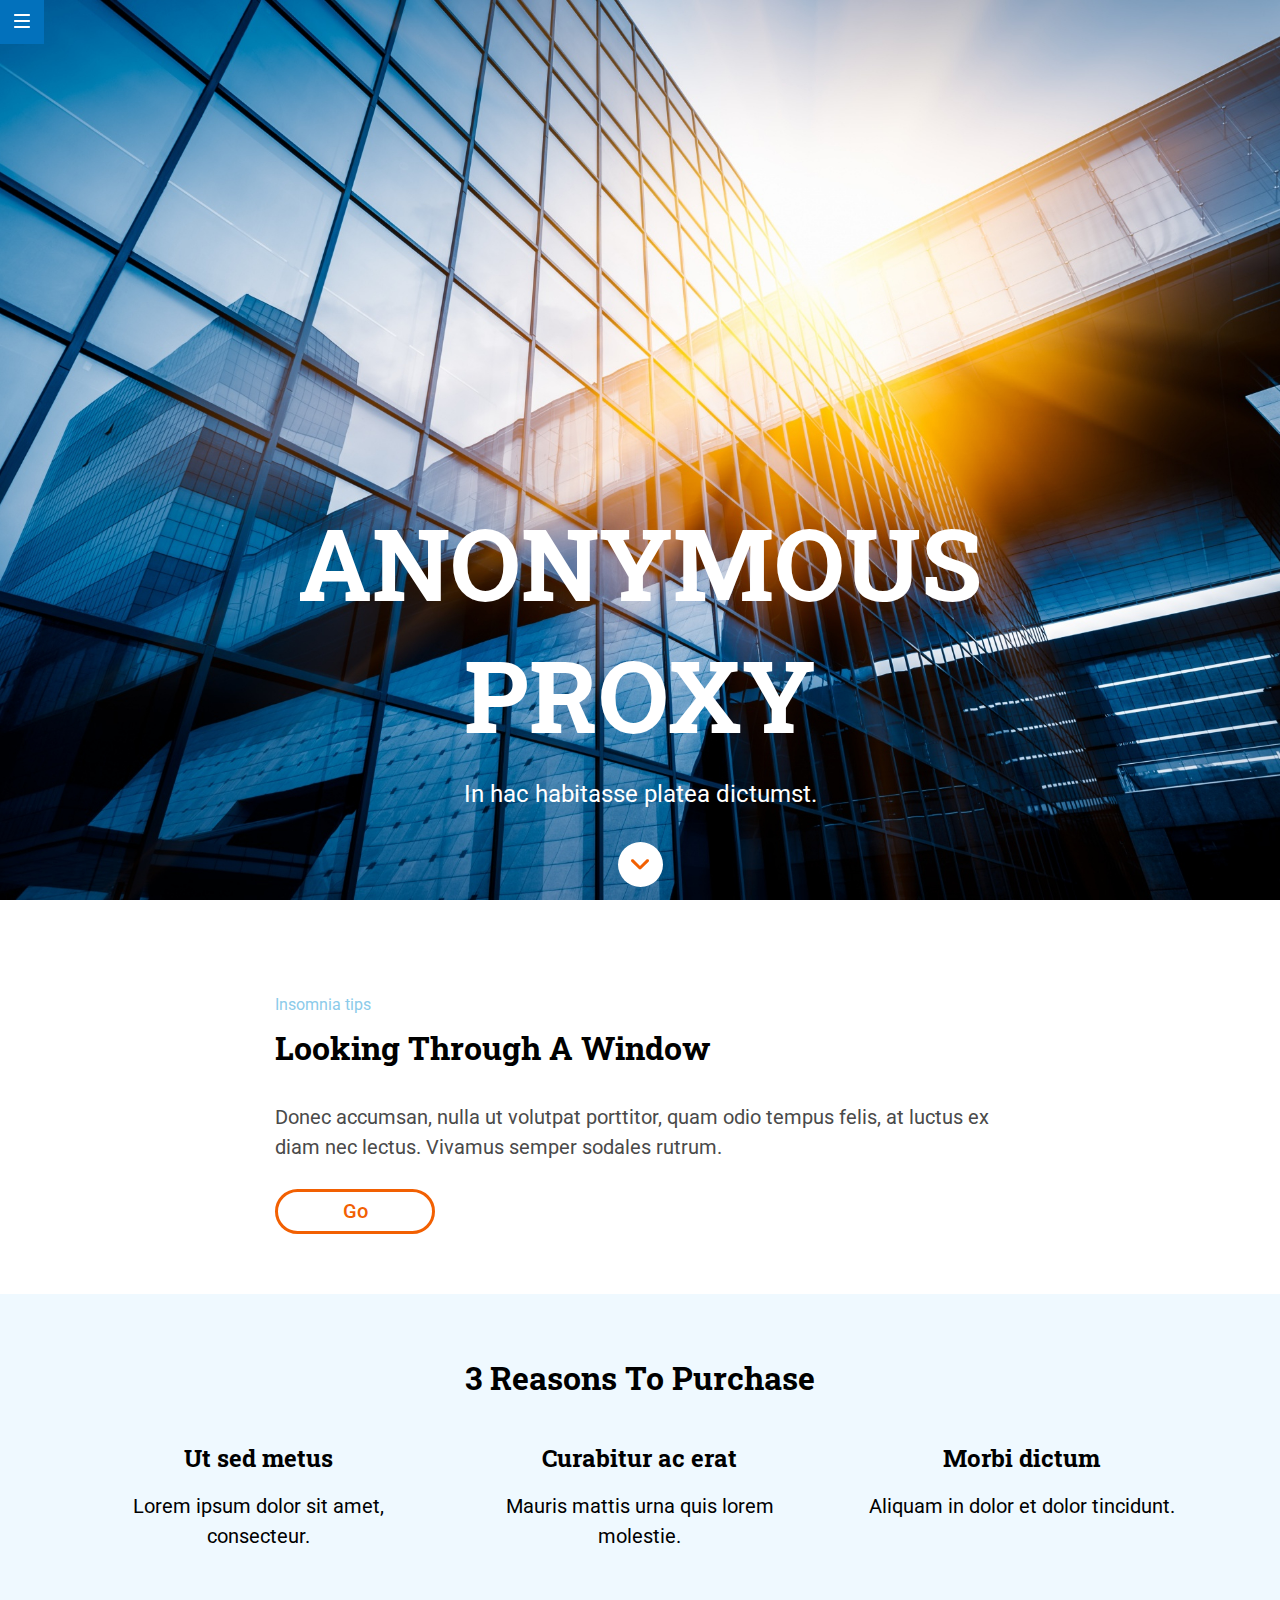
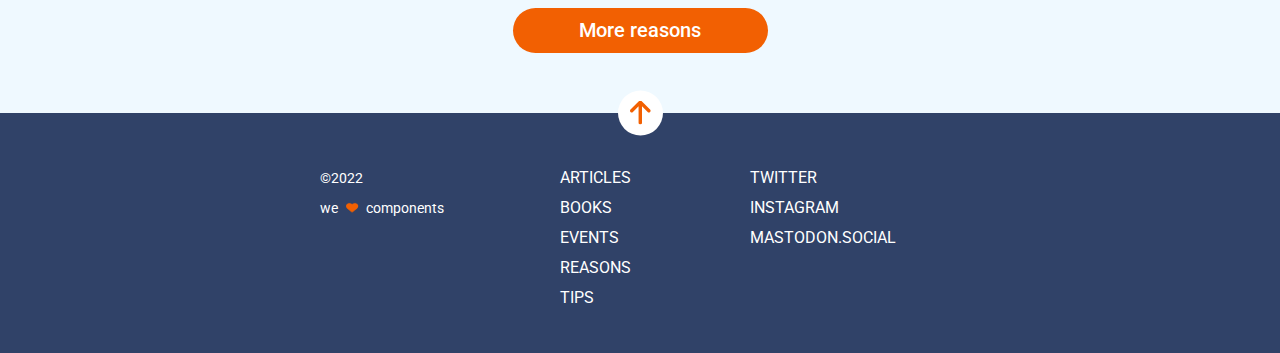
<file: docs/index.html>
<!DOCTYPE html>
<html lang="es">
  <head>
    <meta charset="UTF-8" />
    <meta name="viewport" content="width=device-width, initial-scale=1" />
    <title>Anonymous Proxy</title>
    <link rel="shortcut icon" type="image/png" href="./assets/images/favicon.png">
    <link rel="stylesheet" href="https://cdnjs.cloudflare.com/ajax/libs/font-awesome/6.2.0/css/all.min.css">
    <link href="https://fonts.googleapis.com/css2?family=Roboto:ital,wght@0,100;0,300;0,400;0,500;0,700;0,900;1,100;1,300;1,400;1,500;1,700;1,900&display=swap" rel="stylesheet">
    <link href="https://fonts.googleapis.com/css2?family=Roboto+Slab:wght@400;500;600;700;800;900&display=swap" rel="stylesheet">
    <link rel="stylesheet" href="./assets/css/main.css" />
  </head>
  <body>
    <header class="header">
        <nav class="header__menu">
            <a class="header__menu--image" href="https://adalab.es" title="Menu" target="_blank"><img src="./assets/images/ico-menu.svg" alt="Logo menu"></img></a>
        </nav>
    </header>
    <main class="main">
        <section class="hero" id="hero">
            <h1 class="hero__title">Anonymous proxy</h1>
            <p class="hero__text">In hac habitasse platea dictumst.</p>
            <a class="hero__scroll" href="./index.html#secondModule" title="3 Reasons to Purchase"><img class="hero__scroll--image" src="./assets/images/ico-scroll-down.svg" alt="Logo scroll down"></img></a>
        </section>
        <section class="firstModule">
            <h4 class="firstModule__subtitle">Insomnia tips</h4>
            <h2 class="firstModule__title">Looking through a window</h2>
            <p class="firstModule__text">Donec accumsan, nulla ut volutpat porttitor, quam odio tempus felis, at luctus ex diam nec lectus. Vivamus semper sodales rutrum.</p>
            <a class="firstModule__link" href="https://adalab.es" title="Looking through a window" target="_blank">Go</a>
        </section>
        <section class="secondModule" id="secondModule">
            <h2 class="secondModule__title">3 reasons to purchase</h2>
            <div class="secondModule__articles">
                <article class="secondModule__article">
                    <h3 class="secondModule__article--title">Ut sed metus</h3>
                    <p class="secondModule__article--desc">Lorem ipsum dolor sit amet, consecteur.</p>
                </article>
                <article class="secondModule__article">
                    <h3 class="secondModule__article--title">Curabitur ac erat</h3>
                    <p class="secondModule__article--desc">Mauris mattis urna quis lorem molestie.</p>
                </article>
                <article class="secondModule__article">
                    <h3 class="secondModule__article--title">Morbi dictum</h3>
                    <p class="secondModule__article--desc">Aliquam in dolor et dolor tincidunt.</p>
                </article>
            </div>
            <a class="secondModule__link" href="https://adalab.es" title="More reasons" target="_blank">More reasons</a>
        </section>
    </main>
    <footer class="footer">
        <a class="footer__scroll" href="./index.html#hero" title="Home"><img src="./assets/images/ico-arrow.svg" alt=""></img></a>
        <div class="footer__menu">
            <nav>
                <ul class="footer__menu--site">
                    <li><a class="link" href="https://adalab.es" title="Books" target="_blank">Articles</a></li>
                    <li><a class="link" href="https://adalab.es" title="Books" target="_blank">Books</a></li>
                    <li><a class="link" href="https://adalab.es" title="Events" target="_blank">Events</a></li>
                    <li><a class="link" href="https://adalab.es" title="Reasons" target="_blank">Reasons</a></li>
                    <li><a class="link" href="https://adalab.es" title="Tips" target="_blank">Tips</a></li>
                </ul>
            </nav>
            <nav>
                <ul class="footer__menu--social">
                    <li><a class="link" href="https://adalab.es" title="Twitter" target="_blank">Twitter</a></li>
                    <li><a class="link" href="https://adalab.es" title="Instagram" target="_blank">Instagram</a></li>
                    <li><a class="link" href="https://adalab.es" title="Mastodon.social" target="_blank">Mastodon.social</a></li>
                </ul>
            </nav>
            <small class="footer__menu--small">
                <p class="small__copyright">&copy;2022</p>
                <p class="small__text">We <i class="fa-solid fa-heart fa-sm"></i> components</p>
            </small>
        </div>
    </footer>   
  </body>
</html>
</file>
<file: docs/assets/css/main.css>
*{box-sizing:border-box;margin:0;padding:0}:root{font-family:'Roboto', sans-serif;cursor:pointer;scroll-behavior:smooth}.body{max-width:1200px;margin:0 auto}.header{position:relative}.header__menu{background-color:#0271bc;position:fixed;width:37px;height:22px;overflow:hidden;padding:10px;display:flex;justify-content:center;align-items:center}.header__menu--image{width:13.5px;transform:translateY(-25%)}@media screen and (min-width: 768px){.header__menu--image{transform:none;width:15.1px}}@media screen and (min-width: 768px){.header__menu{width:44px;height:44px}}.hero{height:100vh;background:url("../images/cover.jpeg") no-repeat;background-size:cover;background-position:50%;display:flex;flex-direction:column;align-items:center;justify-content:flex-end;padding-bottom:2.125rem}@media screen and (min-width: 768px){.hero{padding-bottom:2.8125rem}}@media screen and (min-width: 1200px){.hero{padding-bottom:.8125rem}}.hero__title{font-family:"Roboto Slab",serif;text-transform:uppercase;word-spacing:100vw;text-align:center;color:#fff;font-weight:bold;font-size:2.625rem;line-height:3.4375rem}@media screen and (min-width: 768px){.hero__title{font-size:5rem;line-height:6.625rem}}@media screen and (min-width: 1200px){.hero__title{font-size:6.25rem;line-height:8.25rem}}.hero__text{color:#fff;font-size:1rem;line-height:1.1875rem;margin-top:1.25rem}@media screen and (min-width: 768px){.hero__text{font-size:1.5rem;line-height:1.75rem;width:21.25rem;text-align:center}}@media screen and (min-width: 1200px){.hero__text{width:100%}}.hero__scroll{width:37.9px;height:37.9px;background-color:#fff;border-radius:50%;display:flex;justify-content:center;align-items:center;margin-top:2.2rem;transition:background-color 0.5s, transform 1s ease}@media screen and (min-width: 768px){.hero__scroll{width:45px;height:45px;margin-top:.8125rem}}@media screen and (min-width: 1200px){.hero__scroll{margin-top:2.125rem}}.hero__scroll--image{width:16.8px;height:9.6px}@media screen and (min-width: 768px){.hero__scroll--image{width:18.9px;height:11.7px}}.hero__scroll:hover{background-color:#0271bc;transform-origin:center;transform:rotate(360deg)}.firstModule{display:flex;flex-direction:column;align-items:flex-start;margin-top:24.9px;padding:37px 15px 45px 15px}@media screen and (min-width: 768px){.firstModule{padding:37px 39px 60px 39px}}@media screen and (min-width: 1200px){.firstModule{padding:65px 275px 60px 275px}}.firstModule__subtitle{color:#8ccbea;font-size:.875rem;font-weight:400;line-height:1.875rem}@media screen and (min-width: 1200px){.firstModule__subtitle{font-size:1rem}}.firstModule__title{color:#000;font-family:"Roboto Slab",serif;font-size:1.5rem;font-weight:bold;text-transform:capitalize;line-height:1.875rem;margin-bottom:1.25rem}@media screen and (min-width: 768px){.firstModule__title{font-size:1.625rem;margin-top:.3125rem;margin-bottom:1.6875rem}}@media screen and (min-width: 1200px){.firstModule__title{font-size:2rem;line-height:2.8125rem;margin-bottom:2rem}}.firstModule__text{color:#4a4a4a;font-size:1.125rem;line-height:1.875rem}@media screen and (min-width: 768px){.firstModule__text{font-size:1.25rem}}.firstModule__link{width:76px;height:45px;border:solid 3px #f26002;border-radius:22.5px;color:#f26002;text-decoration:none;font-size:1.25rem;font-weight:500;display:flex;justify-content:center;align-items:center;margin-top:1.625rem;transition:1s ease}.firstModule__link:hover{background-color:#f26002;color:#fff}@media screen and (min-width: 768px){.firstModule__link{width:91px;margin-top:1.6875rem}}@media screen and (min-width: 1200px){.firstModule__link{width:160px}}.secondModule{display:grid;grid-template-columns:1fr;padding-top:29px;padding-bottom:60px;background-color:#eff9ff;justify-items:center}@media screen and (min-width: 768px){.secondModule{padding-top:36px}}@media screen and (min-width: 1200px){.secondModule{padding-top:61px}}.secondModule__title{font-family:"Roboto Slab",serif;font-size:1.5rem;line-height:1.875rem;font-weight:bold;text-transform:capitalize;text-align:center;margin-left:15px;margin-right:15px;margin-bottom:3.0625rem}@media screen and (min-width: 768px){.secondModule__title{font-size:1.625rem;line-height:2.8125rem;margin-bottom:2.375rem}}@media screen and (min-width: 1200px){.secondModule__title{font-size:2rem;margin-bottom:2.6875rem}}.secondModule__articles{display:grid;grid-template-columns:1fr;grid-template-rows:repeat(3, 1fr);row-gap:2.75rem}@media screen and (min-width: 768px){.secondModule__articles{display:grid;grid-template-columns:1fr 1fr 1fr;grid-template-rows:1fr;-moz-column-gap:1.875rem;column-gap:1.875rem;padding-left:2.5rem;padding-right:2.5rem;width:100%}}@media screen and (min-width: 1200px){.secondModule__articles{-moz-column-gap:2.1875rem;column-gap:2.1875rem;padding-left:5.3125rem;padding-right:5.3125rem}}.secondModule__link{width:184px;height:45px;background-color:#f26002;border-radius:22.5px;color:#fff;text-decoration:none;font-size:1.25rem;font-weight:500;margin-top:2.5625rem;display:flex;justify-content:center;align-items:center;transition:1s ease}.secondModule__link:hover{background-color:#fff;color:#f26002;border:solid 3px #f26002}@media screen and (min-width: 768px){.secondModule__link{width:210px;margin-top:3.5625rem}}@media screen and (min-width: 1200px){.secondModule__link{width:255px}}.secondModule__article{text-align:center;padding-left:70px;padding-right:70px}@media screen and (min-width: 768px){.secondModule__article{padding-left:0;padding-right:0}}.secondModule__article--title{font-family:"Roboto Slab",serif;font-weight:bold;font-size:1.125rem;line-height:1.875rem}@media screen and (min-width: 768px){.secondModule__article--title{font-size:1.5rem}}.secondModule__article--desc{font-size:1.125rem;line-height:1.875rem}@media screen and (min-width: 768px){.secondModule__article--desc{font-size:1.25rem;padding-top:1.125rem}}.footer{background-color:#304268;position:relative;display:flex;justify-content:center;padding-top:4.0625rem;padding-bottom:2.25rem}@media screen and (min-width: 768px){.footer{padding:50px 39px 40px 39px}}.footer__scroll{width:45px;height:45px;background-color:#fff;border-radius:50%;position:absolute;top:0;transform:translateY(-50%);display:flex;justify-content:center;align-items:center;transition:background-color 2s linear}.footer__scroll--image{width:20.6px;height:24px}.footer__scroll:hover{background-color:#0271bc}.footer__menu{display:flex;flex-direction:column;justify-content:center;align-items:center;text-align:center;gap:1.875rem}@media screen and (min-width: 768px){.footer__menu{flex-direction:row;align-items:flex-start;text-align:left}}.footer__menu--site{list-style:none}.footer__menu--site .link{text-decoration:none;color:#fff;text-transform:uppercase;font-size:1rem;line-height:1.875rem;font-weight:400}@media screen and (min-width: 768px){.footer__menu--site{min-width:210px}}@media screen and (min-width: 1200px){.footer__menu--site{min-width:160px}}.footer__menu--social{list-style:none}.footer__menu--social .link{text-decoration:none;color:#fff;text-transform:uppercase;font-size:1rem;line-height:1.875rem;font-weight:400}@media screen and (min-width: 768px){.footer__menu--social{min-width:210px}}.footer__menu--small{font-size:.875rem;line-height:1.875rem;color:#fff;text-transform:lowercase}@media screen and (min-width: 768px){.footer__menu--small{min-width:210px;order:-1}}.footer__menu--small .fa-solid{color:#f26002;padding:.3125rem;transform:rotateX(30deg)}
</file>
